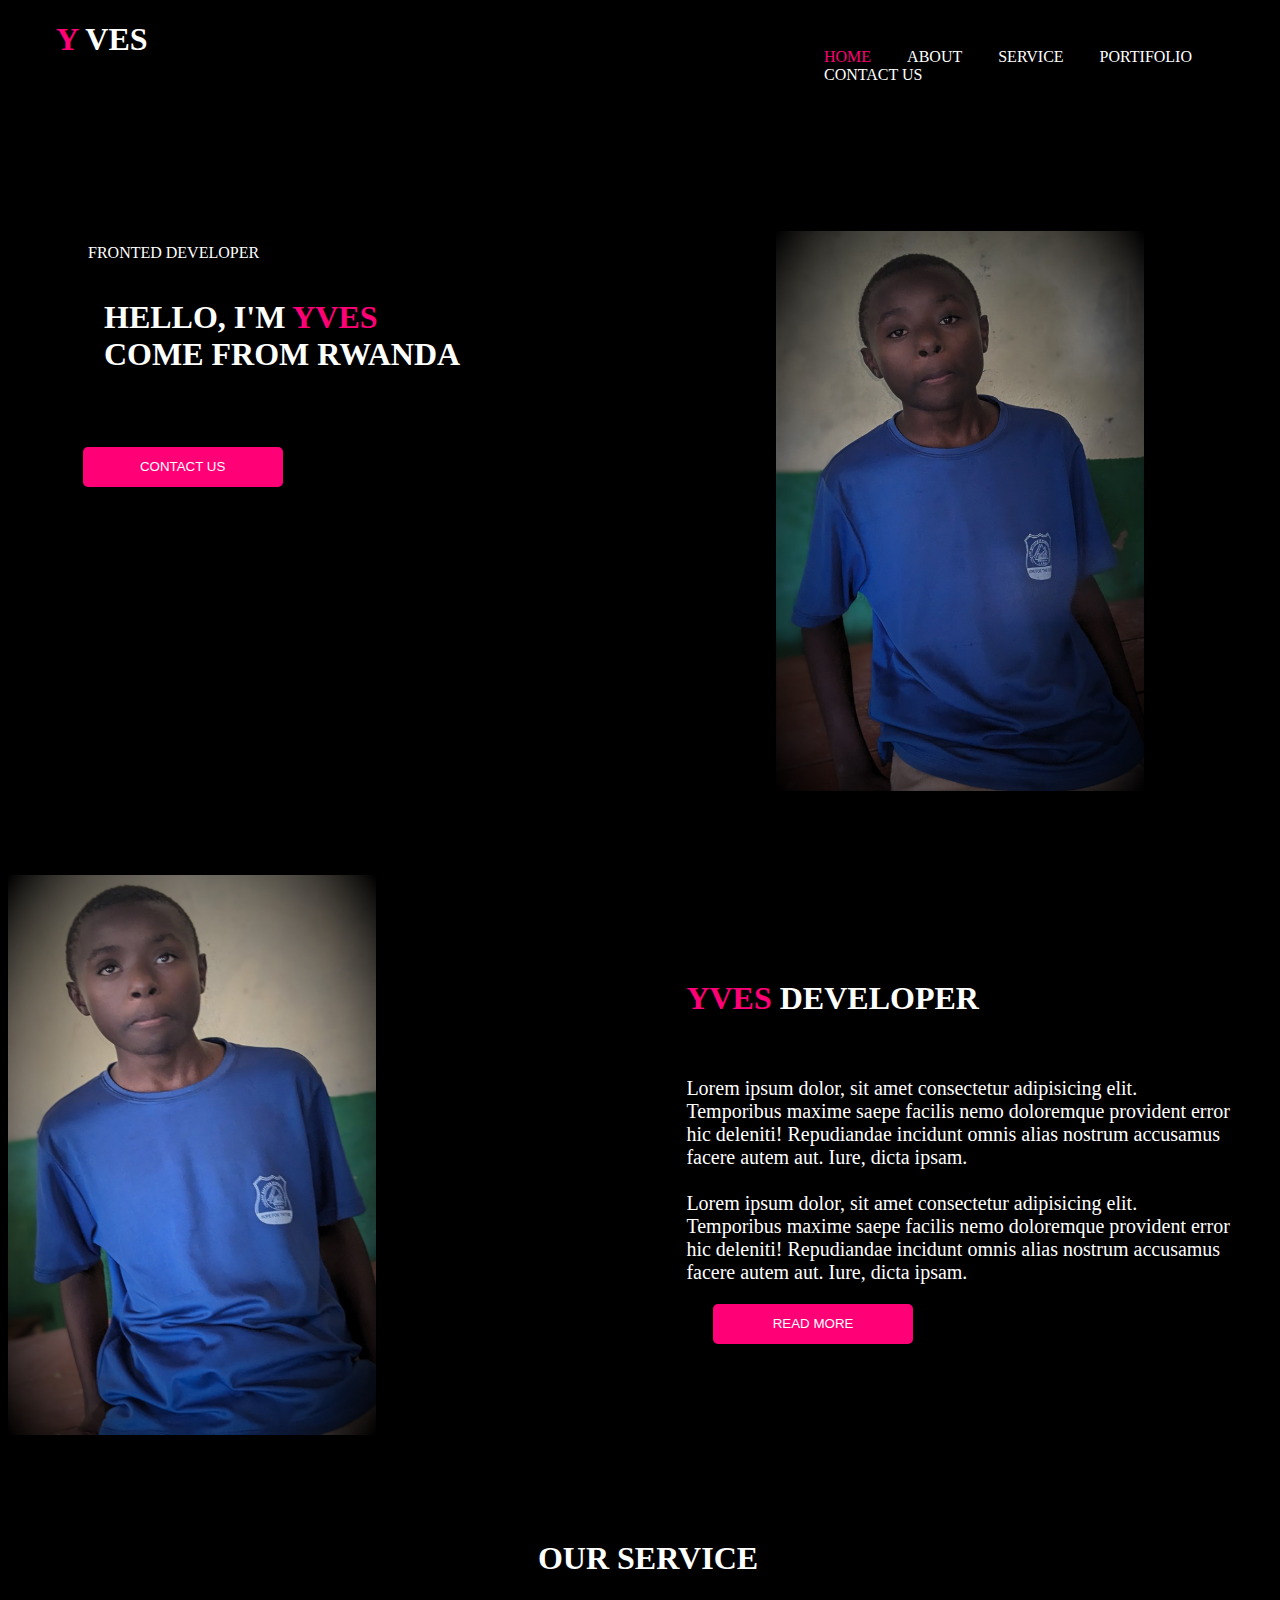
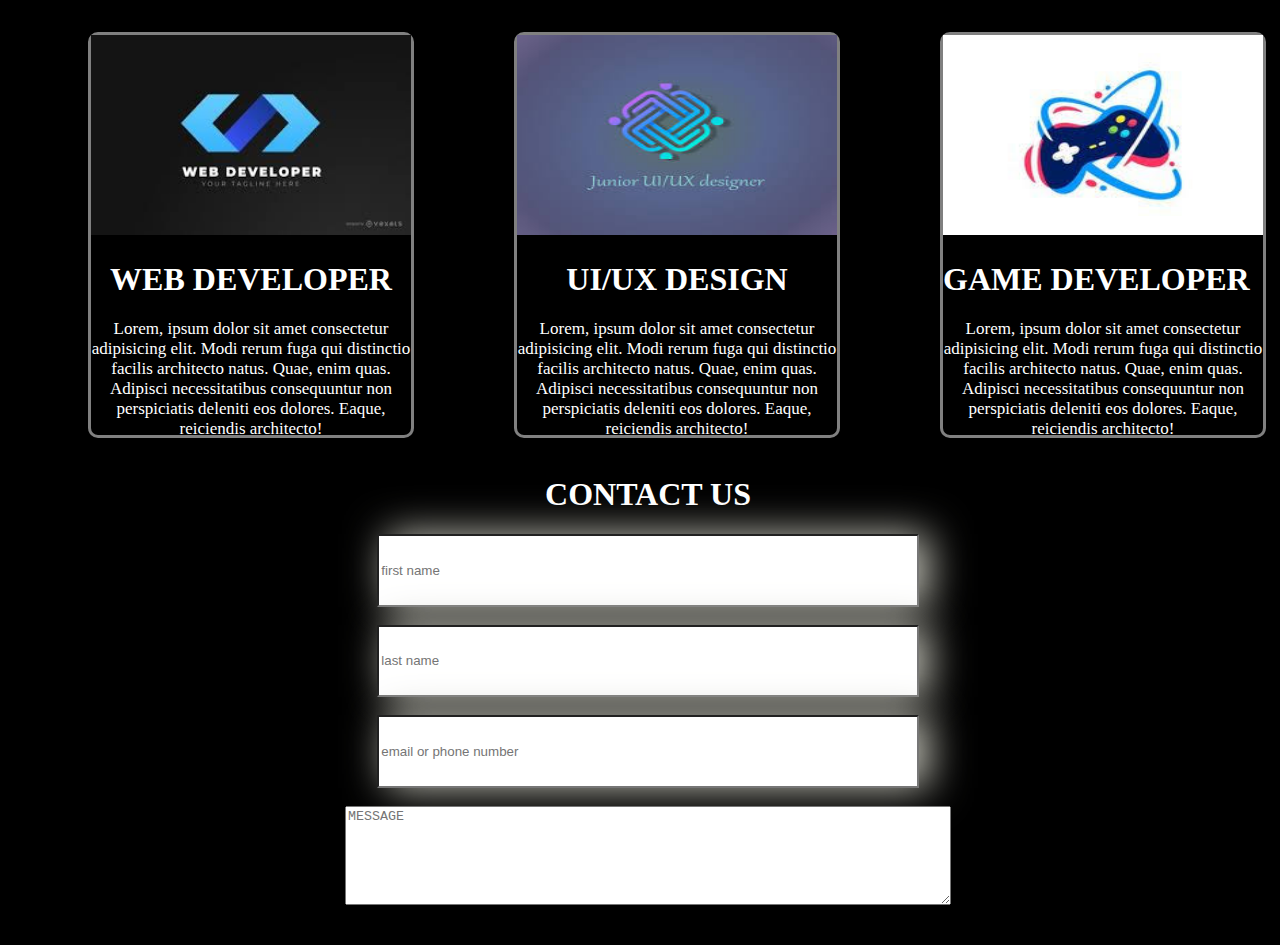
<file: portifolio/index.html>
<!DOCTYPE html>
<html lang="en">
<head>
    <meta charset="UTF-8">
    <meta name="viewport" content="width=device-width, initial-scale=1.0">
    <title>welcome to yves website</title>
    <link rel="stylesheet" href="style.css">
</head>
<body>
    <div class="container">
        <header>
        <h1 style="color: rgb(255, 0, 119);">Y <label style="color: white;">VES</label></h1>
        <div class="href">
            <a href="#" style="color:rgb(255, 0, 119) ;">HOME</a>
            <a href="about.html">ABOUT</a>
            <a href="service.html">SERVICE</a>
            <a href="portifolio.html">PORTIFOLIO</a>
            <a href="contact.html">CONTACT US</a>
        </div>
    </header>
        <div class="text">
        <p style="margin-left: 2em;margin-top: 3em;">FRONTED DEVELOPER</p>
      <h1>HELLO, I'M <label style="color: rgb(255, 0, 119);"> YVES</label><br>COME  FROM  RWANDA</h1><br><br>
      <button>CONTACT US</button>
    </div>
    <img src="yves.jpg">
    </div>
   <div class="about">
    <img src="./441958643_769511235167016_143961714412193378_n.jpg" alt="">
    <div class="tex">
        <h1><label style="color: rgb(255, 0, 119);"> YVES</label> DEVELOPER</h1><br>
        <p>
            Lorem ipsum dolor, sit amet consectetur adipisicing elit. <br>
            Temporibus maxime saepe facilis nemo doloremque provident error <br>
             hic deleniti! Repudiandae incidunt omnis alias nostrum accusamus <br>
             facere autem aut. Iure, dicta ipsam.<br><br>
             Lorem ipsum dolor, sit amet consectetur adipisicing elit. <br>
             Temporibus maxime saepe facilis nemo doloremque provident error <br>
              hic deleniti! Repudiandae incidunt omnis alias nostrum accusamus <br>
              facere autem aut. Iure, dicta ipsam.<br>
        </p>
        <button>READ MORE</button>
    </div>
   </div><br><br>
   <div class="service">
    <h1 align="center">OUR SERVICE</h1><br>
    <div class="card">
    <img src="web.jfif" alt=""><br>
    <h1 align="center">WEB DEVELOPER</h1>
    <p>
        Lorem, ipsum dolor sit amet consectetur adipisicing elit. Modi rerum fuga qui distinctio facilis architecto natus. Quae, enim quas. Adipisci necessitatibus consequuntur non perspiciatis deleniti eos dolores. Eaque, reiciendis architecto!
    </p>
    </div>
    <div class="card">
     <img src="ui.jfif" alt="">   
     <h1 align="center">UI/UX DESIGN</h1>
     <p>
        Lorem, ipsum dolor sit amet consectetur adipisicing elit. Modi rerum fuga qui distinctio facilis architecto natus. Quae, enim quas. Adipisci necessitatibus consequuntur non perspiciatis deleniti eos dolores. Eaque, reiciendis architecto!
    </p>
    </div>
    <div class="card">
    <img src="game.jfif" alt=""> 
    <h1>GAME DEVELOPER</h1>
    <p>
        Lorem, ipsum dolor sit amet consectetur adipisicing elit. Modi rerum fuga qui distinctio facilis architecto natus. Quae, enim quas. Adipisci necessitatibus consequuntur non perspiciatis deleniti eos dolores. Eaque, reiciendis architecto!
    </p>
    </div>
   </div>
   <center>
   <div class="port">
    <h1>CONTACT US</h1>
    <input type="text" placeholder="first name"><br><br>
    <input type="text" placeholder="last name"><br><br>
    <input type="text" placeholder="email or phone number"><br><br>
    <textarea name="" id="" placeholder="MESSAGE"></textarea><br><br>
   </div><br>
</center>
</body>
</html>
</file>
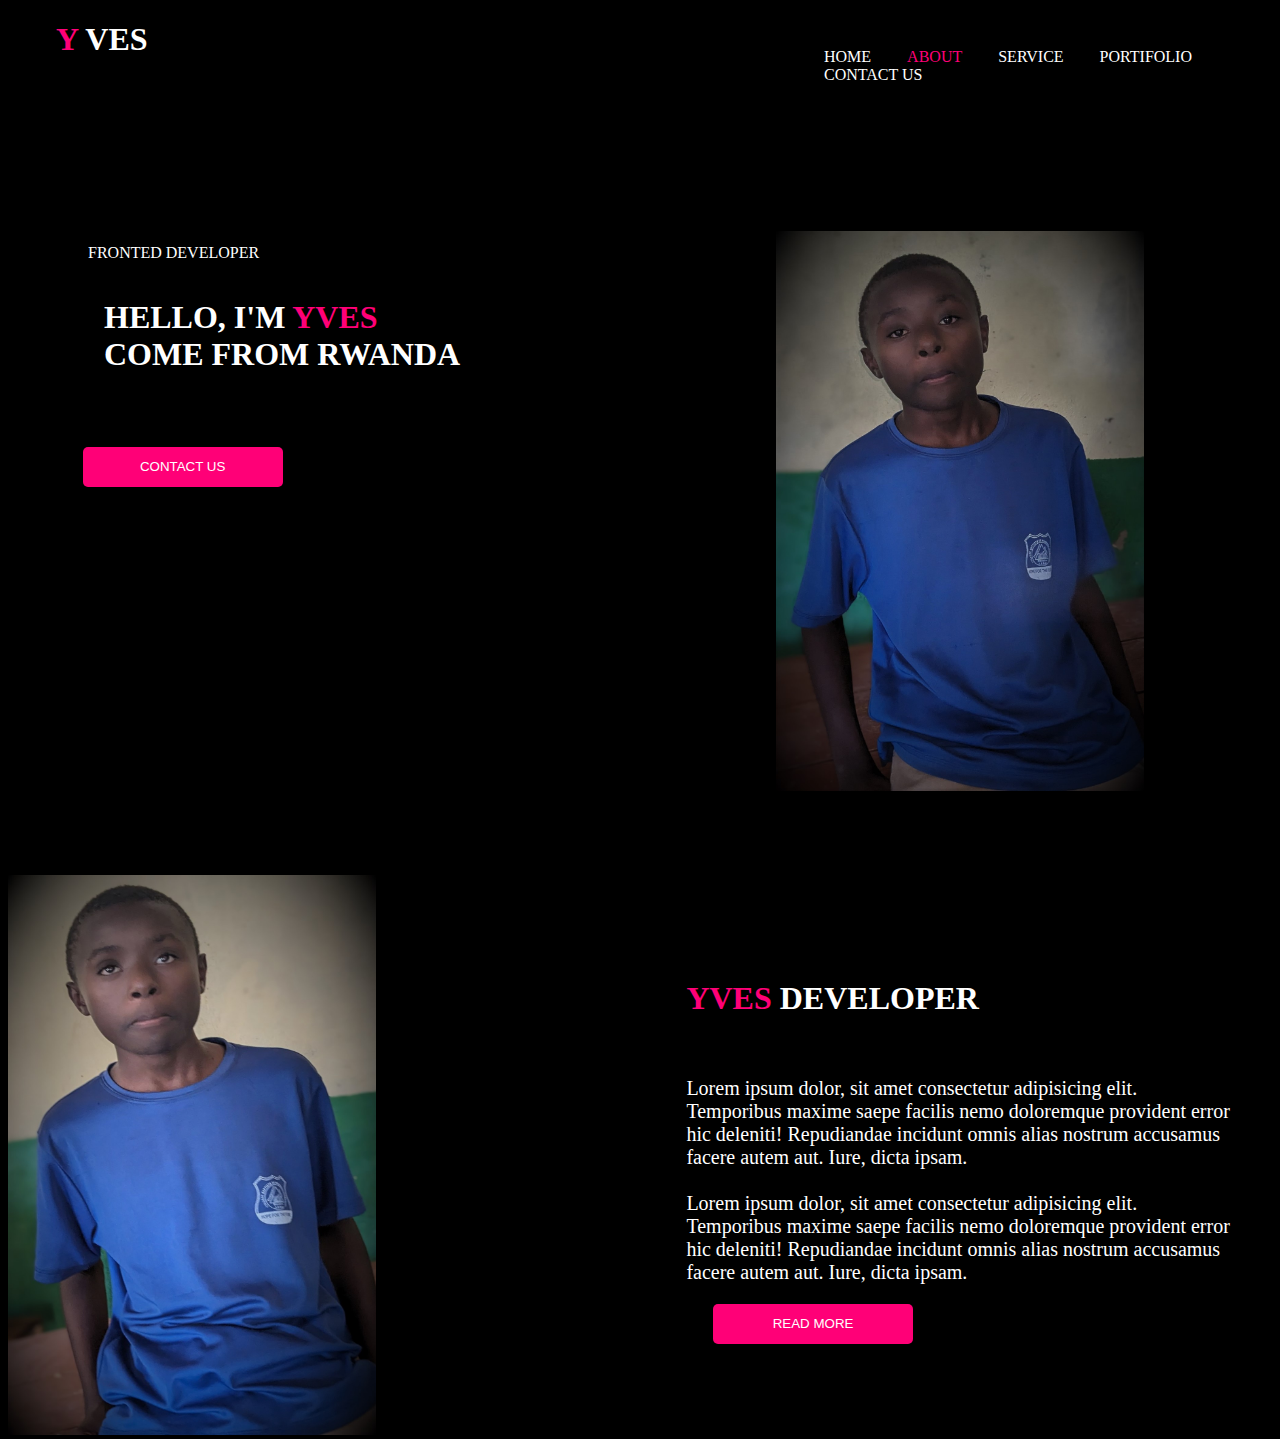
<file: portifolio/about.html>
<!DOCTYPE html>
<html lang="en">
<head>
    <meta charset="UTF-8">
    <meta name="viewport" content="width=device-width, initial-scale=1.0">
    <title>welcome to yves website</title>
    <link rel="stylesheet" href="style.css">
</head>
<body>
    <div class="container">
        <header>
        <h1 style="color: rgb(255, 0, 119);">Y <label style="color: white;">VES</label></h1>
        <div class="href">
            <a href="index.html">HOME</a>
            <a href="about.html" style="color:rgb(255, 0, 119) ;">ABOUT</a>
            <a href="service.html">SERVICE</a>
            <a href="portifolio.html">PORTIFOLIO</a>
            <a href="contact.html">CONTACT US</a>
        </div>
    </header>
        <div class="text">
        <p style="margin-left: 2em;margin-top: 3em;">FRONTED DEVELOPER</p>
      <h1>HELLO, I'M <label style="color: rgb(255, 0, 119);"> YVES</label><br>COME  FROM  RWANDA</h1><br><br>
      <button>CONTACT US</button>
    </div>
    <img src="yves.jpg">
    </div>
   <div class="about">
    <img src="./441958643_769511235167016_143961714412193378_n.jpg" alt="">
    <div class="tex">
        <h1><label style="color: rgb(255, 0, 119);"> YVES</label> DEVELOPER</h1><br>
        <p>
            Lorem ipsum dolor, sit amet consectetur adipisicing elit. <br>
            Temporibus maxime saepe facilis nemo doloremque provident error <br>
             hic deleniti! Repudiandae incidunt omnis alias nostrum accusamus <br>
             facere autem aut. Iure, dicta ipsam.<br><br>
             Lorem ipsum dolor, sit amet consectetur adipisicing elit. <br>
             Temporibus maxime saepe facilis nemo doloremque provident error <br>
              hic deleniti! Repudiandae incidunt omnis alias nostrum accusamus <br>
              facere autem aut. Iure, dicta ipsam.<br>
        </p>
        <button>READ MORE</button>
    </div>
   </div><br><br>
</body>
</html>
</file>
<file: portifolio/style.css>
body{
    width: 100%;
    height: 45em;
    background-color: black;
    margin-top: -1em;
    color: white;
}
.container h1{
    margin-left: 1em;
    padding: 0.5em;
}
.container{
    color: white;
}
.href{
    color: white;
    margin-left: 50em;
    margin-top: -3em;
}
.href a{
    margin: 1em;
}
a{
    text-decoration: none;
    cursor: pointer;
    color: white;
}
.text{
    margin-top: 10em;
    margin-left: 3em;
}
.container img{
    width: 23em;
    height: 35em;
    margin-left: 60%;
    margin-top: -16em;
}
.text button{
    width: 15em;
    height: 3em;
    background-color: rgb(255, 0, 119);
    border: none;
    border-radius: 5px;
    color: white;
    margin-left: 2em;
}
.about img{
    width: 23em;
    height: 35em;
    border: none;
    margin-top: 5em;
}
.about{
    color: white;
}
.about button{
    width: 15em;
    height: 3em;
    background-color: rgb(255, 0, 119);
    border: none;
    border-radius: 5px;
    color: white;
    margin-left: 2em;
}
.about p{
    font-size: 20px;
}
.tex{
    margin-left: 53%;
    margin-top: -30em;
}
.card{
    width: 20em;
    height: 25em;
    border: 3px solid gray;
    display: inline-block;
    border-radius: 10px;
    margin: 1em;
    margin-left: 5em;
}
.service{
    margin-top: 10em;
}
.card img{
    width: 100%;
    height: 50%;
}
.service{
    color: white;
}
.service p{
    font-size: 17px;
    text-align: center;
}
.port input{
    width: 40em;
    height: 5em;
    box-shadow: 10px 0px 40px rgb(199, 199, 188);
}
textarea{
    width: 45em;
    height: 7em;
}
.after{
    width: 100%;
    height: 30em;
    background-color: rgb(81, 99, 104);
}
</file>
